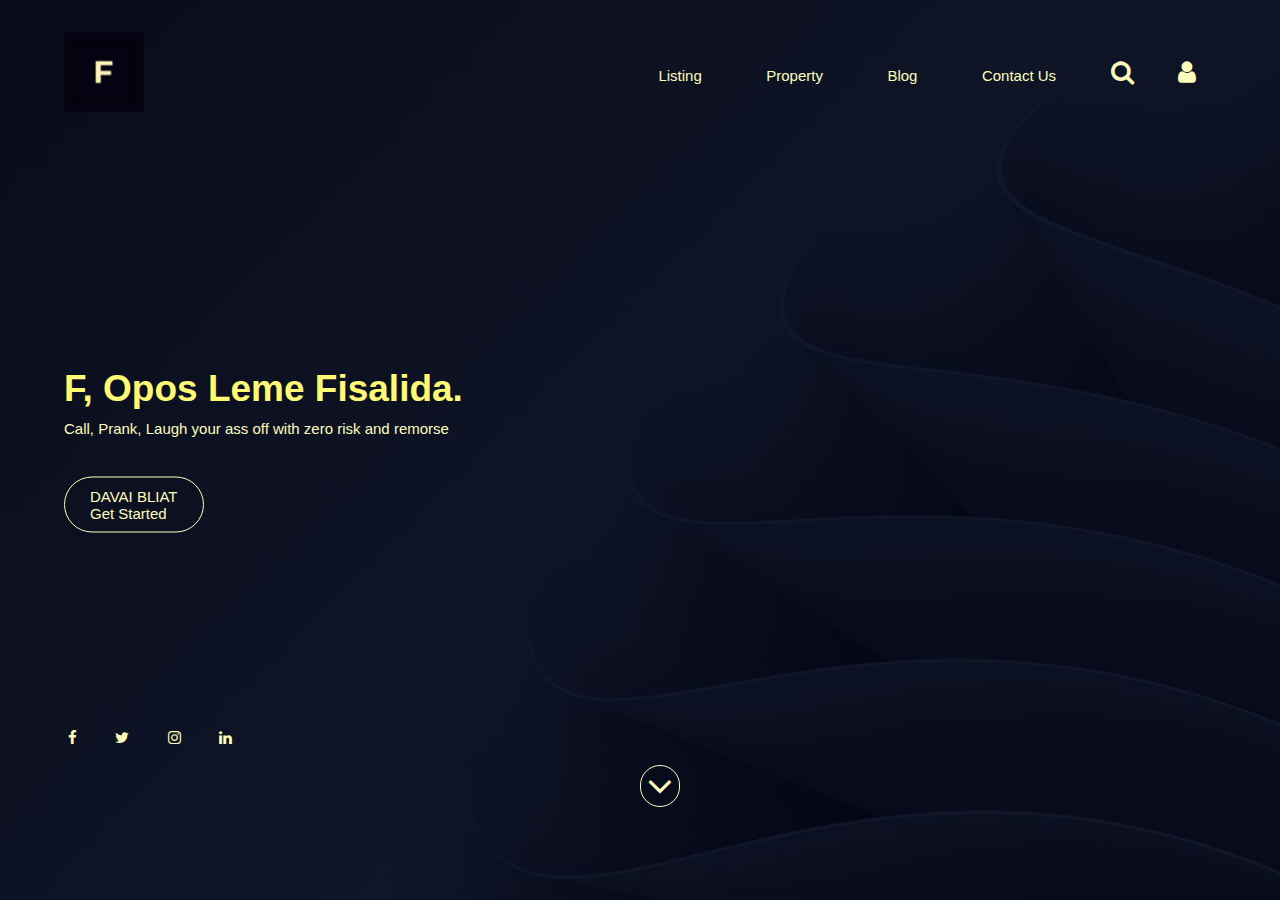
<file: index.html>
<!doctype html>
<html lang="en">
  <head>
    <meta name="viewport" content="width=device-width, height=device-height, initial-scale=1.0">
    <meta charset="utf-8">
    <title>F, Fousekis, Opws Leme Fysalida?</title>
    <link rel="stylesheet" href="style.css">
    <link rel="preconnect" href="https://fonts.googleapis.com">
<link rel="preconnect" href="https://fonts.gstatic.com" crossorigin>
<link href="https://fonts.googleapis.com/css2?family=Joan&display=swap" rel="stylesheet">
<link rel="stylesheet" href="https://cdnjs.cloudflare.com/ajax/libs/font-awesome/4.7.0/css/font-awesome.min.css">
  </head>
  <body>
    <section class="header">
      <nav>
        <a href="index.html"><img src="images/F-Logo.png"></a>
        <div class="nav-links" id="navLinks">
        <i class="fa fa-times" onclick="hideMenu()"></i>
          <ul>
            <li><a href="">Listing</a></li>
            <li><a href="">Property</a></li>
            <li><a href="">Blog</a></li>
            <li><a href="">Contact Us</a></li>
            <i class="fa fa-search" aria-hidden="true"></i>
            <i class="fa fa-user"></i>
          </ul>
        </div>
        <i class="fa fa-bars" onclick="showMenu()"></i>
      </nav>
      <div class="text-box">
        <h1>F, Opos Leme Fisalida.</h1>
        <p>Call, Prank, Laugh your ass off
        with zero risk and remorse</p>
        <a href="" class="hero-btn">DAVAI BLIAT<br>Get Started</a>
      </div>
      <div class="icons">
        <i class="fa fa-facebook"></i>
        <i class="fa fa-twitter"></i>
        <i class="fa fa-instagram"></i>
        <i class="fa fa-linkedin"></i>
      </div>
      <div class="scroll-down">
        <p>
          &nbsp;&nbsp;&nbsp;
        </p>
        <i class="fa fa-angle-down" aria-hidden="true"></i>
        <p>
          &nbsp;&nbsp;&nbsp;
        </p>
      </div>

    </section>

<!-------JavaScript for Toggle Menu------->
<script>

  var navLinks = document.getElementById("navLinks");

  function showMenu(){
    navLinks.style.right = "0";
  }
  function hideMenu(){
    navLinks.style.right = "-200px";
  }


</script>
  </body>
</html>
</file>
<file: style.css>
*{
    margin: 0;
    padding: 0;
    font-family: 'Titillium Web', sans-serif;
}
.header{
    min-height: 100vh;
    width: 100%;
    background-image: linear-gradient(rgba(4,9,30,0.7), rgba(4,9,30,0.7)),
    url(images/Stefanos-background.jpg);
    background-position: center;
    background-size: cover;
    position: relative;
}
nav{
  display: flex;
  padding: 2.5% 5%;
  justify-content: space-between;
  align-items: center;
}
nav img{
  width: 80px;
}
.nav-links{
  flex: 1;
  text-align: right;
}
.nav-links ul li{
  list-style: none;
  display: inline-block;
  padding: 5px 30px;
  position: relative;
}
.nav-links ul li a{
  color: #FFFDBD;
  text-decoration: none;
  font-size: 15px;
}
.nav-links ul li::after{
  content: '';
  width: 0%;
  height: 2px;
  background: #fff;
  display: block;
  margin: auto;
  transition: 0.5s;
}
.nav-links ul li:hover::after{
  width: 100%;
}
.nav-links ul i{
  list-style: none;
  display: inline-block;
  padding: 4px 20px;
  position: relative;
  color: #FFFDBD;
  font-size: 25px;
  cursor: pointer;
}
.text-box{
  width: 90%;
  color: #FFFA76;
  position: absolute;
  top: 50%;
  left: 50%;
  transform: translate(-50%, -50%);
  text-align: left;
}
.text-box h1{
  font-size: 37px;
}
.text-box p{
  margin: 10px 0 40px;
  font-size: 15px;
  color: #FFFDBD;
}
.hero-btn{
  display: inline-block;
  text-decoration: none;
  color: #FFFDBD;
  border-radius: 95px;
  border: 1px solid #FFFDBD;
  padding: 10px 25px;
  font-size: 15px;
  background: transparent;
  position: relative;
  cursor: pointer;
}
.hero-btn:hover{
  color: #C90E00;
  border-radius: 15px solid #FFFCB3;
  background: #FFFDBD;
  transition: 0.5s;
}
nav .fa{
  display: none;
}
.icons{
   display: inline-block;
   text-decoration: none;
   position: absolute;
   top: 70%;
   left: 4%;
   font-size: 15px;
  }
.icons .fa{
    color: #FFFDBD;
    margin: 0 17px;
    cursor: pointer;
    padding: 100px 0;
}
.scroll-down{
  margin: auto;
  display: flex;
  text-decoration: none;
  color: #FFFDBD;
  cursor: pointer;
  padding: 5px 8;
  font-size: 7px;
  position: absolute;
  top: 85%;
  left: 50%;
  border-radius: 50px;
  border: 1px solid #FFFDBD;
}
.scroll-down i{
  font-size: 40px;
}
.scroll-down:hover{
  color: #C90E00;
  border-radius: 15px solid #FFFDBD;
  background: #FFFDBD;
  transition: 0.5s;
}
.container{
  width: 100%;
  min-height: 100vh;
  padding: 5%;
  background-image: linear-gradient();
}


@media(max-width: 700px){
  .header{
    height: 100%;
    width: 100%;
  }
  nav img{
    width: 20%;
    position: center;
  }

  .text-box{
  width: 100%;
  color: #FFFDBD;
  position: absolute;
  top: 45%;
  left: 50%;
  transform: translate(-50%, -50%);
  text-align: center;
  }

  .text-box h1{
    font-size: 220%;
  }

  .text-box p{
  margin: 10px 0 40px;
  font-size: 120%;
  color: #FFFDBD;
  }

  .hero-btn{
  display: inline-block;
  text-decoration: none;
  color: #FFFDBD;
  border: 1px solid #ffb;
  padding: 1.6% 4.5%;
  font-size: 90%;
  background: transparent;
  position: absolute;
  cursor: pointer;
  left: 50%;
  transform: translateX(-50%);
  top: 110%;
  }

  .hero-btn:hover{
  color: #C90E00;
  border: 1px solid #FFFDBD;
  background: #FFFDBD;
  transition: 0.5s;
  }

  .nav-links ul li{
    display: block;
  }

  .nav-links{
    position: absolute;
    color: #fff;
    background: #08071C;
    height: 100vh;
    width: 199px;
    top: 0;
    right: -200px;
    text-align: left;
    z-index: 2;
    transition: 1s;
  }

  .nav-links ul li a{
  color: #FFFDBD;
  text-decoration: none;
  font-size: 19px;
  }

  nav .fa{
    display: block;
    color: #FFFDBD;
    margin: 20px;
    font-size: 30px;
    cursor: pointer;
  }

  .nav-links ul{
    padding: 18px;
  }

  .nav-links ul i{
    list-style: none;
    display: flex;
    padding: 1px 5px;
    color: #FFFDBD;
    font-size: 20px;
    cursor: pointer;
    left: 3%;
  }

  .icons .fa{
    color: #FFFDBD;
    margin: 0 12px;
    cursor: pointer;
    padding: 1px 0;
  }

  .icons{
    display: flex;
    position: absolute;
    top: 79%;
    left: 50%;
    transform: translateX(-50%);
  }

  .scroll-down{
    margin: auto;
    display: flex;
    text-decoration: none;
    color: #FFFDBD;
    cursor: pointer;
    padding: 5px 8;
    font-size: 5px;
    position: absolute;
    top: 90%;
    left: 50%;
    transform: translateX(-50%);
    border-radius: 50px;
    border: 1px solid #FFFDBD;
  }

  .scroll-down i{
    font-size: 30px;
  }
}
</file>
